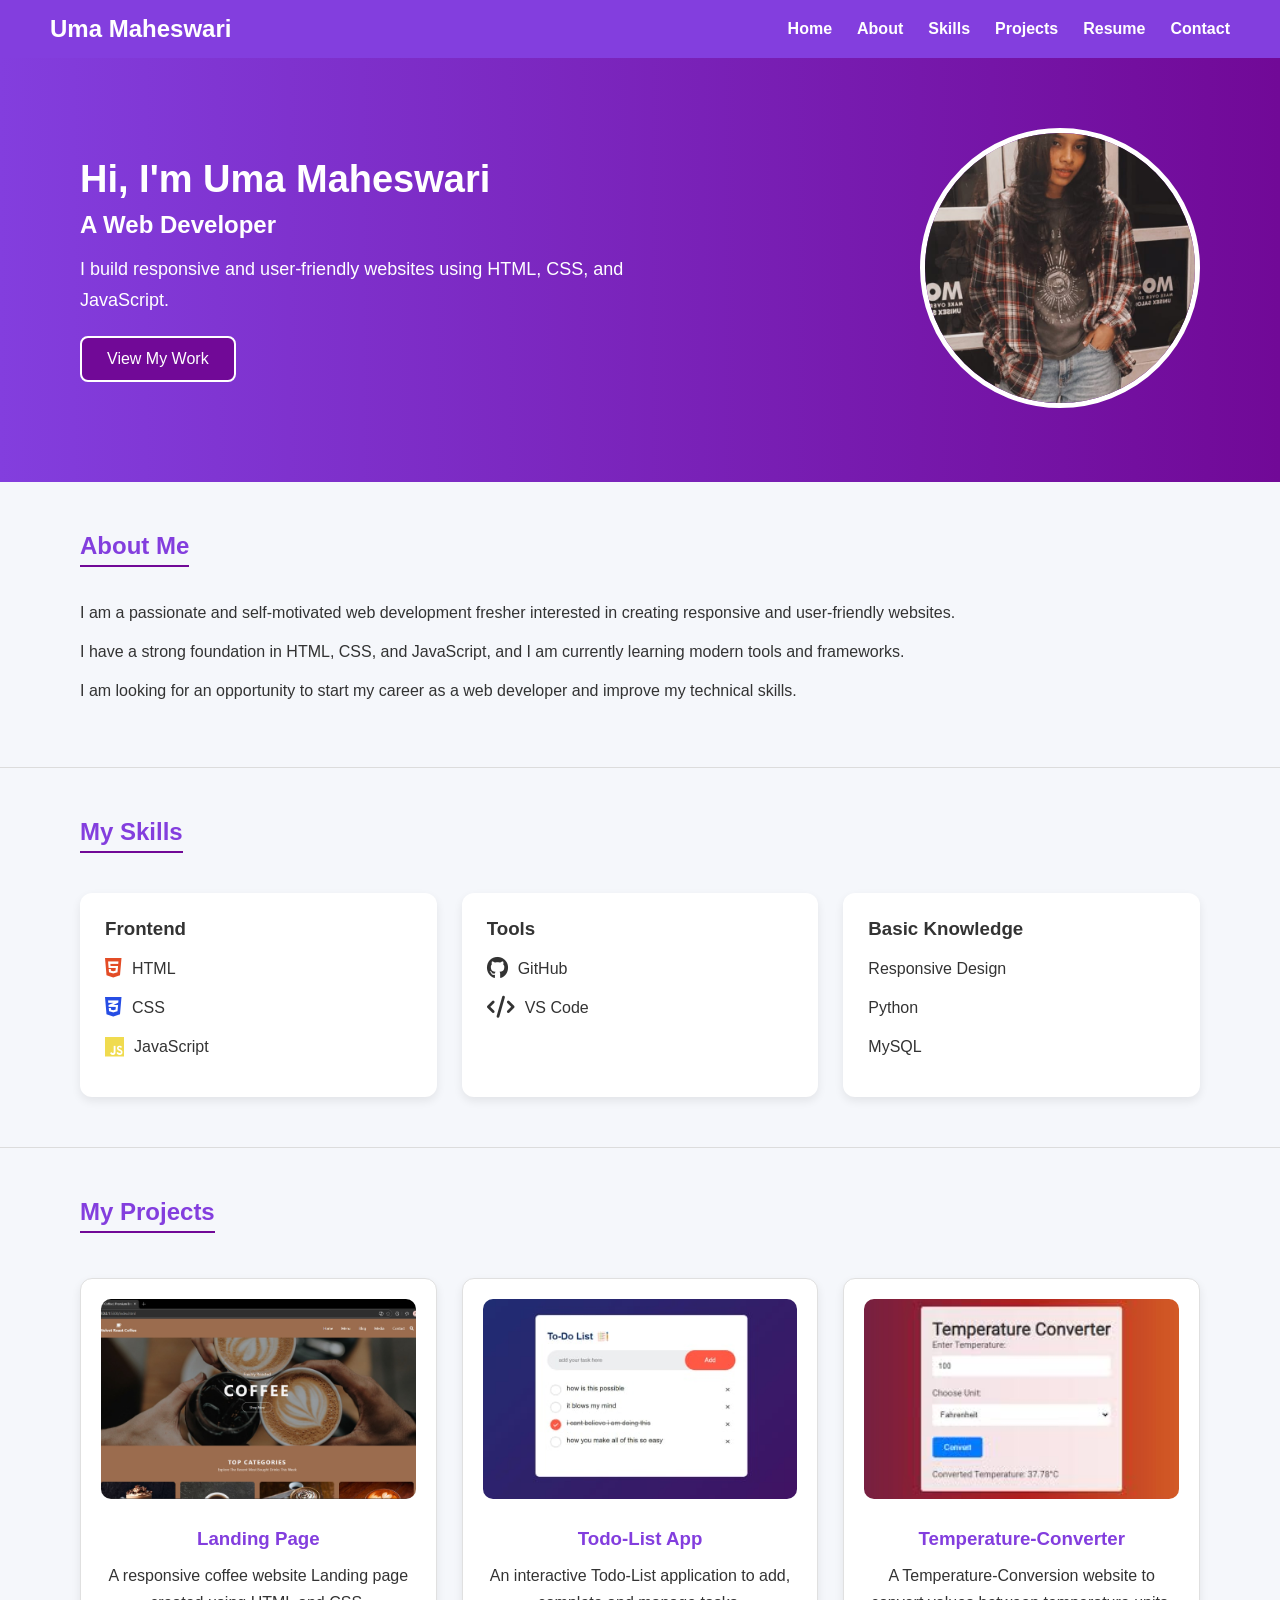
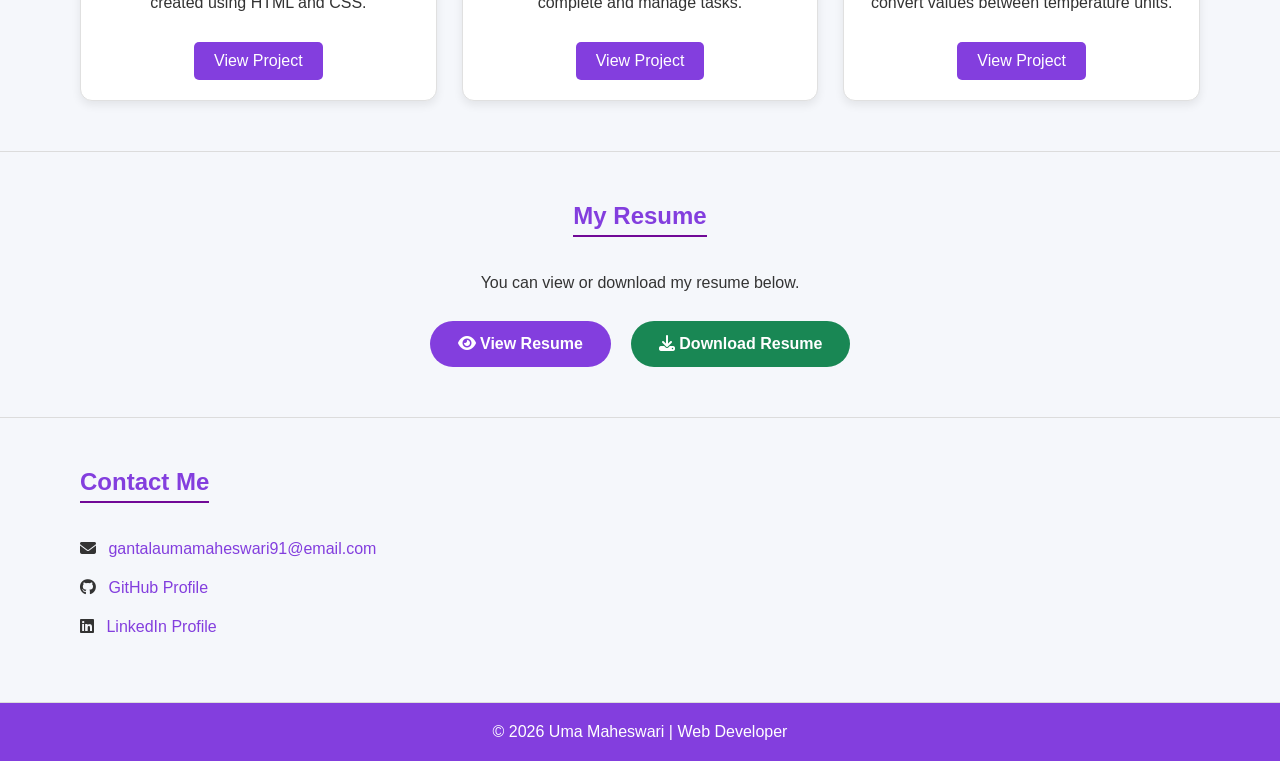
<file: index.html>
<!DOCTYPE html>
<html lang="en">
<head>
    <meta charset="UTF-8">
    <meta name="viewport" content="width=device-width, initial-scale=1.0">
    <title>Uma Maheswari | Web Developer</title>

    <link rel="stylesheet" href="style.css">

    <!-- Font Awesome Icons -->
    <link rel="stylesheet"
    href="https://cdnjs.cloudflare.com/ajax/libs/font-awesome/6.5.0/css/all.min.css">
</head>

<body>

<!-- NAVBAR -->
<header>
    <nav>
        <h2>Uma Maheswari</h2>

        <ul>
            <li><a href="#home">Home</a></li>
            <li><a href="#about">About</a></li>
            <li><a href="#skills">Skills</a></li>
            <li><a href="#projects">Projects</a></li>
            <li><a href="#resume">Resume</a></li>
            <li><a href="#contact">Contact</a></li>
        </ul>
    </nav>
</header>

<!-- HERO -->
<section class="hero" id="home">

    <div class="hero-text">
        <h1>Hi, I'm Uma Maheswari</h1>
        <h2>A Web Developer</h2>

        <p>
            I build responsive and user-friendly websites
            using HTML, CSS, and JavaScript.
        </p>

        <a href="#projects" class="btn">View My Work</a>
    </div>

    <div class="hero-img">
        <img src="profile.jpeg" alt="Uma Maheswari profile photo">
    </div>

</section>

<!-- ABOUT -->
<section class="section" id="about">

    <h2>About Me</h2>

    <p>
        I am a passionate and self-motivated web development fresher
        interested in creating responsive and user-friendly websites.
    </p>

    <p>
        I have a strong foundation in HTML, CSS, and JavaScript,
        and I am currently learning modern tools and frameworks.
    </p>

    <p>
        I am looking for an opportunity to start my career as a web developer
        and improve my technical skills.
    </p>

</section>

<!-- SKILLS -->
<section class="section" id="skills">

    <h2>My Skills</h2>

    <div class="skills-container">

        <!-- FRONTEND -->
        <div class="skill-box">
            <h3>Frontend</h3>

            <p><i class="fab fa-html5 html"></i> HTML</p>
            <p><i class="fab fa-css3-alt css"></i> CSS</p>
            <p><i class="fab fa-js js"></i> JavaScript</p>
        </div>

        <!-- TOOLS -->
        <div class="skill-box">
            <h3>Tools</h3>

            <p><i class="fab fa-github"></i> GitHub</p>
            <p><i class="fas fa-code"></i> VS Code</p>
        </div>

        <!-- BASIC KNOWLEDGE -->
        <div class="skill-box">
            <h3>Basic Knowledge</h3>

            <p>Responsive Design</p>
            <p>Python</p>
            <p>MySQL</p>
        </div>

    </div>

</section>

<!-- PROJECTS -->
<section class="section" id="projects">

    <h2>My Projects</h2>

    <div class="projects">

        <!-- PROJECT 1 -->
        <div class="card">

            <img src="project1.jpg" alt="Coffee website Landing page">

            <h3>Landing Page</h3>

            <p>
                A responsive coffee website Landing page
                created using HTML and CSS.
            </p>

            <a href="./Projects/Landing%20Page/index.html"
   class="project-btn"
   target="_blank">
    View Project
</a>

        </div>

        <!-- PROJECT 2 -->
        <div class="card">

            <img src="project2.jpg" alt="Todo-List application">

            <h3>Todo-List App</h3>

            <p>
                An interactive Todo-List application
                to add, complete and manage tasks.
            </p>

            <a href="projects/Todo-List/index.html"
               class="project-btn"
               target="_blank">
                View Project
            </a>

        </div>

        <!-- PROJECT 3 -->
        <div class="card">

            <img src="project3.jpg" alt="Temperature-Converter website">

            <h3>Temperature-Converter</h3>

            <p>
                A Temperature-Conversion website
                to convert values between temperature units.
            </p>

            <a href="projects/Temperature-Converter/index.html"
               class="project-btn"
               target="_blank">
                View Project
            </a>

        </div>

    </div>

</section>
    
<!-- RESUME -->
<section id="resume" class="section resume-section">

    <h2>My Resume</h2>

    <p>You can view or download my resume below.</p>

    
<div class="resume-buttons">

    <a href="./UmaMaheswari_Resume.pdf"
       target="_blank"
       style="background-color: #833ede; color: white; padding: 14px 28px; border-radius: 30px; text-decoration: none; display: inline-block; font-weight: bold;">
        <i class="fas fa-eye"></i> View Resume
    </a>

    <a href="./UmaMaheswari_Resume.pdf"
       download="Uma_Maheswari_Resume.pdf"
       style="background-color: #198754; color: white; padding: 14px 28px; border-radius: 30px; text-decoration: none; display: inline-block; font-weight: bold;">
        <i class="fas fa-download"></i> Download Resume
    </a>

</div>


</section>

    </div>
</section>

<!-- CONTACT -->
<section class="section" id="contact">

    <h2>Contact Me</h2>

    <p>
        <i class="fas fa-envelope"></i>
        <a href="mailto:gantalaumamaheswari91@email.com">
            gantalaumamaheswari91@email.com
        </a>
    </p>

    <p>
        <i class="fab fa-github"></i>
        <a href="https://github.com/umamaheswari-netizen"
           target="_blank">
            GitHub Profile
        </a>
    </p>

    <p>
        <i class="fab fa-linkedin"></i>
        <a href="https://www.linkedin.com/in/gantala-umamaheswari-57012a278/?lipi=urn%3Ali%3Apage%3Ad_flagship3_profile_view_base_contact_details%3BzQiQgDCZTmqcoEcaT7y1nQ%3D%3D"
           target="_blank">
            LinkedIn Profile
        </a>
    </p>

</section>

<!-- FOOTER -->
<footer>
    <p>&copy; 2026 Uma Maheswari | Web Developer</p>
</footer>
</body>
</html>
</file>
<file: style.css>
* {
    margin: 0;
    padding: 0;
    box-sizing: border-box;
    font-family: Arial, sans-serif;
}

html {
    scroll-behavior: smooth;
}

body {
    background: #f5f7fb;
    color: #333;
}

/* NAVBAR */
header {
    background: #833ede;
    padding: 15px 50px;
    position: sticky;
    top: 0;
    z-index: 1000;
}

nav {
    display: flex;
    justify-content: space-between;
    align-items: center;
    color: white;
}

nav ul {
    display: flex;
    list-style: none;
    gap: 25px;
}

nav ul li a {
    color: white;
    text-decoration: none;
    font-weight: bold;
    transition: 0.3s;
}

nav ul li a:hover {
    color: #ffd700;
}

/* HERO */
.hero {
    display: flex;
    justify-content: space-between;
    align-items: center;
    padding: 70px 80px;
    background: linear-gradient(to right, #833ede, #710997);
    color: white;
    gap: 40px;
}

.hero-text {
    max-width: 600px;
}

.hero-text h1 {
    font-size: 38px;
    margin-bottom: 10px;
}

.hero-text h2 {
    margin-bottom: 15px;
}

.hero-text p {
    font-size: 18px;
    line-height: 1.7;
}

.hero-img img {
    width: 280px;
    height: 280px;
    object-fit: cover;
    border-radius: 50%;
    border: 5px solid white;
}

/* BUTTON */
.btn {
    display: inline-block;
    margin-top: 20px;
    padding: 12px 25px;
    background: #710997;
    color: white;
    text-decoration: none;
    border: 2px solid white;
    border-radius: 8px;
    transition: 0.3s;
}

.btn:hover {
    background: white;
    color: #710997;
}

/* SECTIONS */
.section {
    padding: 50px 80px;
    border-bottom: 1px solid #dcdcdc;
}

.section h2 {
    margin-bottom: 20px;
    color: #833ede;
    border-bottom: 2px solid #710997;
    display: inline-block;
    padding-bottom: 5px;
}

.section p {
    margin: 12px 0;
    line-height: 1.7;
}

/* SKILLS */
.skills-container {
    display: flex;
    justify-content: space-between;
    gap: 25px;
    margin-top: 20px;
}

.skill-box {
    background: white;
    padding: 25px;
    flex: 1;
    border-radius: 12px;
    box-shadow: 0 4px 10px rgba(0, 0, 0, 0.08);
    transition: 0.3s;
}

.skill-box:hover {
    transform: translateY(-5px);
}

.skill-box h3 {
    margin-bottom: 15px;
    color: #333;
}

.skill-box p {
    display: flex;
    align-items: center;
    margin: 12px 0;
    font-size: 16px;
}

.skill-box i {
    font-size: 22px;
    margin-right: 10px;
}

.html {
    color: #e34c26;
}

.css {
    color: #264de4;
}

.js {
    color: #f0db4f;
}

/* PROJECTS */
.projects {
    display: flex;
    gap: 25px;
    margin-top: 25px;
}

.card {
    background: white;
    padding: 20px;
    border-radius: 12px;
    text-align: center;
    flex: 1;
    border: 1px solid #e0e0e0;
    box-shadow: 0 4px 10px rgba(0, 0, 0, 0.08);
    transition: 0.3s;
}

.card:hover {
    transform: translateY(-8px);
    box-shadow: 0 8px 20px rgba(0, 0, 0, 0.15);
}

.card img {
    width: 100%;
    height: 200px;
    object-fit: cover;
    border-radius: 10px;
    margin-bottom: 15px;
}

.card h3 {
    margin: 10px 0;
    color: #833ede;
}

.card p {
    margin-bottom: 15px;
}

/* PROJECT BUTTON */
.project-btn {
    display: inline-block;
    margin-top: 10px;
    padding: 10px 20px;
    background: #833ede;
    color: white;
    text-decoration: none;
    border-radius: 5px;
    transition: 0.3s;
}

.project-btn:hover {
    background: #710997;
    transform: scale(1.05);
}


/* RESUME SECTION */
.resume-section {
    text-align: center;
}

.resume-section h2 {
    display: inline-block;
}

.resume-buttons {
    display: flex;
    justify-content: center;
    align-items: center;
    gap: 20px;
    margin-top: 25px;
    flex-wrap: wrap;
}

.resume-btn {
    display: inline-block;
    padding: 13px 25px;
    color: white;
    text-decoration: none;
    border-radius: 25px;
    font-weight: bold;
    transition: 0.3s;
}

.view-btn {
    background-color: #833ede;
}

.view-btn:hover {
    background-color: #710997;
    transform: translateY(-3px);
}

.download-btn {
    background-color: #198754;
}

.download-btn:hover {
    background-color: #126c40;
    transform: translateY(-3px);
}

/* CONTACT */
#contact a {
    color: #833ede;
    text-decoration: none;
}

#contact a:hover {
    text-decoration: underline;
}

#contact i {
    margin-right: 8px;
}

/* FOOTER */
footer {
    text-align: center;
    padding: 20px;
    background: #833ede;
    color: white;
}

/* RESPONSIVE DESIGN */
@media (max-width: 900px) {

    .hero {
        padding: 50px 30px;
    }

    .section {
        padding: 40px 30px;
    }

    .skills-container,
    .projects {
        flex-wrap: wrap;
    }

    .skill-box,
    .card {
        min-width: 250px;
    }
}

@media (max-width: 600px) {

    header {
        padding: 15px 20px;
    }

    nav {
        flex-direction: column;
        gap: 15px;
    }

    nav ul {
        flex-wrap: wrap;
        justify-content: center;
        gap: 12px;
    }

    .hero {
        flex-direction: column-reverse;
        text-align: center;
        padding: 40px 20px;
    }

    .hero-text h1 {
        font-size: 28px;
    }

    .hero-img img {
        width: 200px;
        height: 200px;
    }

    .section {
        padding: 35px 20px;
    }

    .skills-container,
    .projects {
        flex-direction: column;
    }

    .skill-box,
    .card {
        width: 100%;
    }

    .card img {
        height: auto;
    }


/* COMPLETE RESUME SECTION DESIGN */

#resume.resume-section {
    display: flex !important;
    flex-direction: column !important;
    align-items: center !important;
    justify-content: center !important;
    text-align: center !important;
    width: 100%;
}

#resume.resume-section h2 {
    display: inline-block;
    margin: 0 auto 20px !important;
}

#resume.resume-section p {
    text-align: center !important;
    width: 100%;
}

#resume .resume-buttons {
    display: flex !important;
    flex-direction: row !important;
    justify-content: center !important;
    align-items: center !important;
    gap: 20px;
    margin: 25px auto !important;
    width: 100%;
}

#resume .resume-buttons a {
    display: inline-flex !important;
    align-items: center;
    justify-content: center;
    gap: 8px;
    padding: 14px 25px !important;
    background-color: #833ede !important;
    color: white !important;
    text-decoration: none !important;
    border: none !important;
    border-radius: 30px !important;
    font-size: 16px;
    font-weight: bold;
    cursor: pointer;
}

#resume .resume-buttons .resume-download {
    background-color: #198754 !important;
}

#resume .resume-buttons a:hover {
    opacity: 0.85;
    transform: translateY(-3px);
}

@media (max-width: 600px) {
    #resume .resume-buttons {
        flex-direction: column !important;
    }
}

/* RESUME BUTTON BACKGROUNDS */

#resume .resume-buttons a.resume-view {
    background: #833ede !important;
    color: white !important;
    border: 2px solid #833ede !important;
    padding: 14px 28px !important;
    border-radius: 30px !important;
}

#resume .resume-buttons a.resume-download {
    background: #198754 !important;
    color: white !important;
    border: 2px solid #198754 !important;
    padding: 14px 28px !important;
    border-radius: 30px !important;
}

#resume .resume-buttons a:hover {
    opacity: 0.9;
    transform: translateY(-3px);
}

}
</file>
